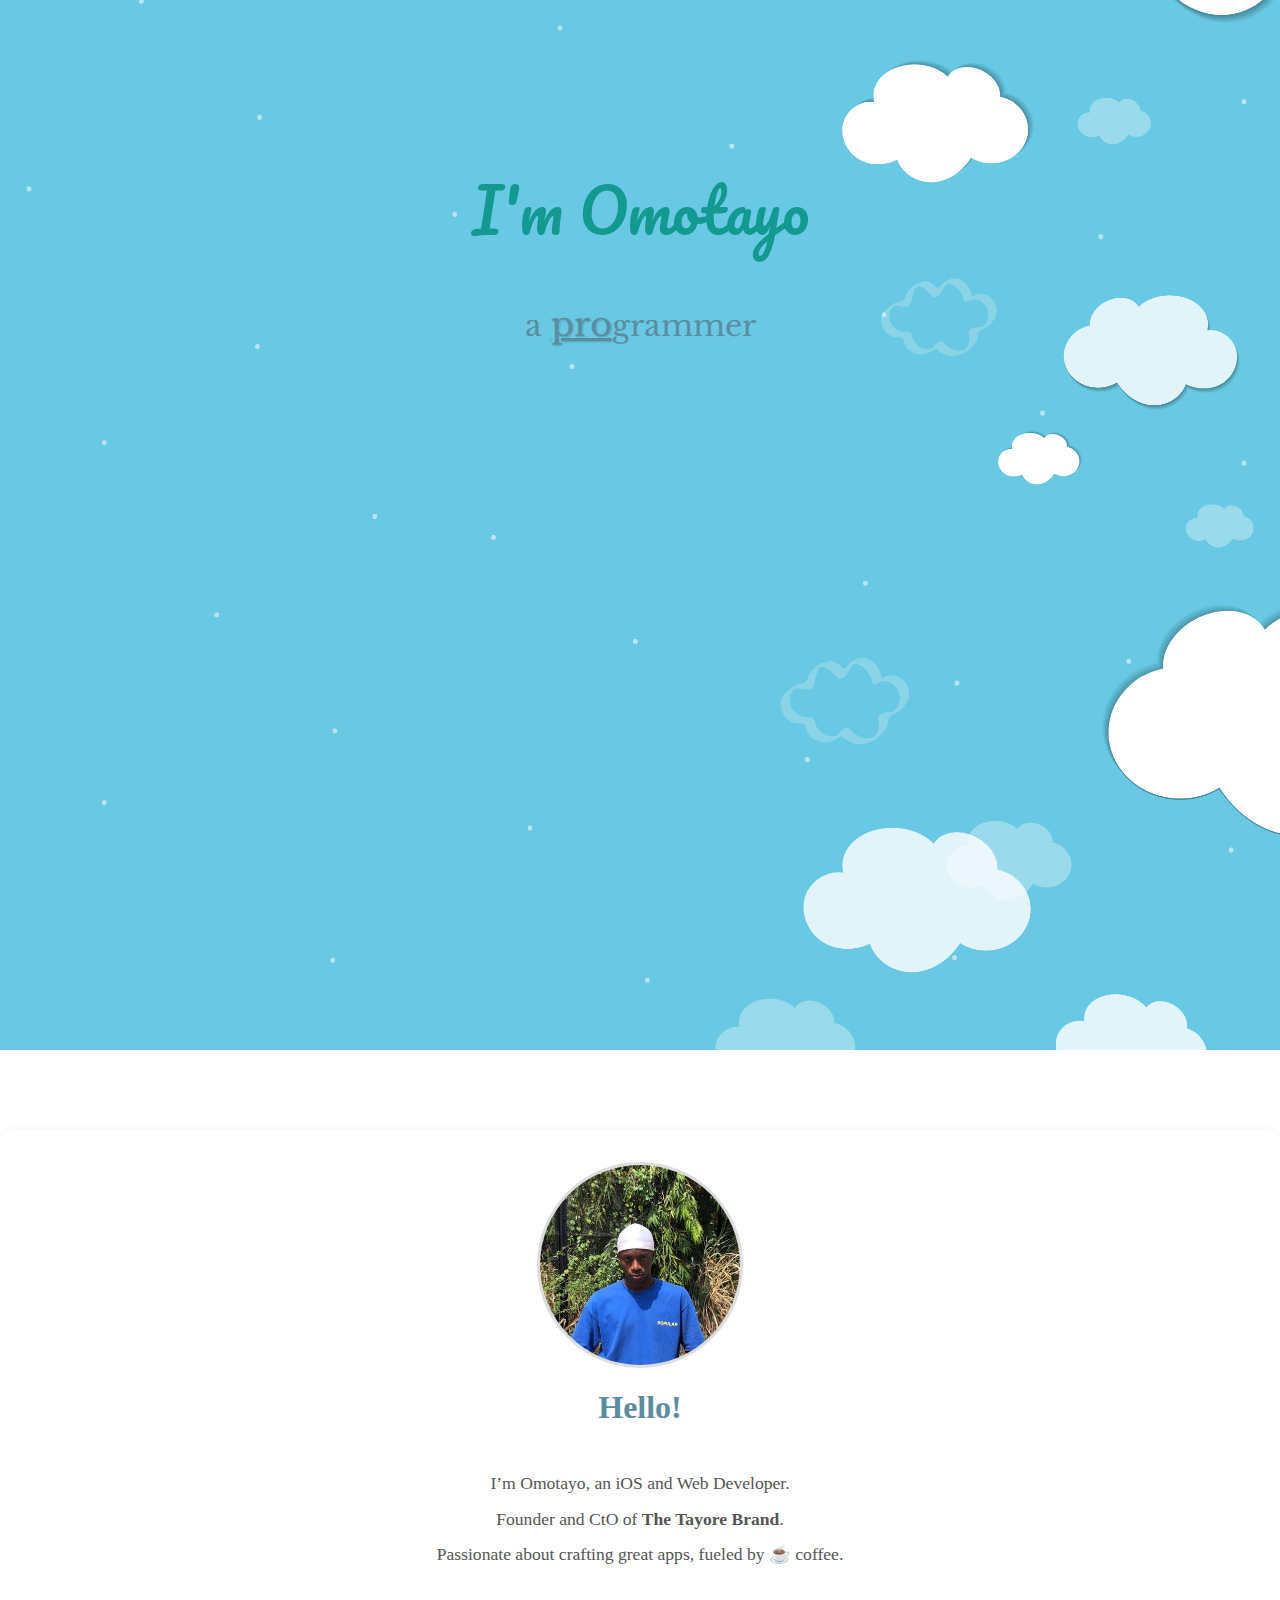
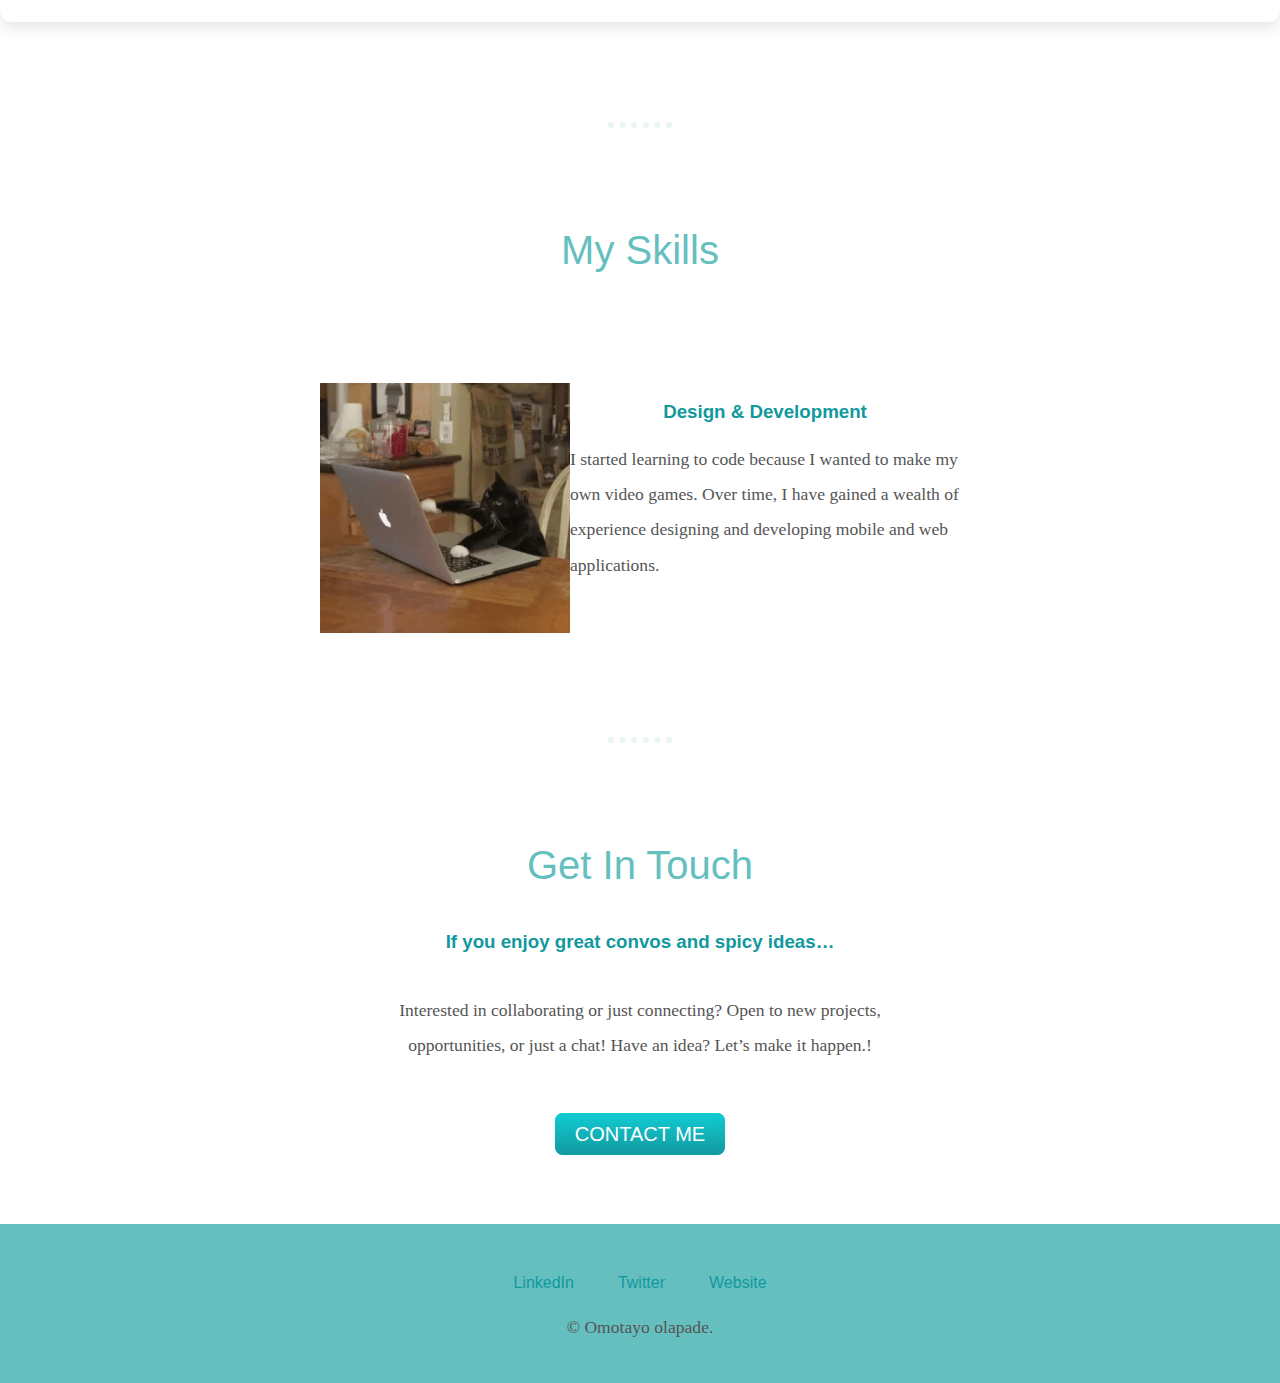
<file: index.html>
<!DOCTYPE html>
<html lang="en">
<head>
  <meta charset="UTF-8">
  <meta name="viewport" content="width=device-width, initial-scale=1.0" >
  <link rel="stylesheet" href="./styles.css">
  <link rel="preconnect" href="https://fonts.googleapis.com">
<link rel="preconnect" href="https://fonts.gstatic.com" crossorigin>
<link href="https://fonts.googleapis.com/css2?family=Caveat&family=Libre+Baskerville&family=Lobster&family=Pacifico&display=swap" rel="stylesheet">

  <title>Capstone project</title>
  
</head>

<body>
 <div class="gradient-background">
  <p class="name">I'm Omotayo</p>
  <p class="profession">a <span class="pro">pro</span>grammer</p>
</div>
  
<div class="profile-card">
  <img src="images/profile.jpg" alt="omotayo's profile picture" class="profile-img" />
  <h1>Hello!</h1>
  <p>
    I’m Omotayo, an iOS and Web Developer.<br />
    Founder and CtO of <strong>The Tayore Brand</strong>.<br />
    Passionate about crafting great apps, fueled by <span class="emoji">☕</span> coffee.
  </p>
</div>
<hr> 

<div class="skills">
      <h2>My Skills</h2>
      <div class="parent">
        <div class="typing">
          <img src="images/cat-typing.gif" alt="typing cat">
        </div>
        <div class="coding">
          <h3>Design &amp; Development</h3>
          <p>I started learning to code because I wanted to make my own video games. Over
            time,
            I
            have gained a wealth of experience designing and developing mobile and web applications.</p>
        </div>

        
        

      </div>
    

      <hr>
      <div class="contact-me">
        <h2>Get In Touch</h2>
        <h3>If you enjoy great convos and spicy ideas…</h3>
        <p class="contact-message">Interested in collaborating or just connecting? Open to new projects, opportunities, or just a chat!
          Have an idea? Let’s make it happen.!</p>
        <a class="btn" href="public/contact.html">CONTACT ME</a>

      </div>
    </div>
</div>
<br>
<div class="bottom-container">
    <a class="footer-link" href="https://www.linkedin.com/in/
omotayo-olapade-272472260">LinkedIn</a>
    <a class="footer-link" href="https://twitter.com/tayo_billz">Twitter</a>
    <a class="footer-link" href="https://www.appbrewery.com/">Website</a>
    <p class="copyright">© Omotayo olapade.</p>
  </div>
</body>
</html>
</file>
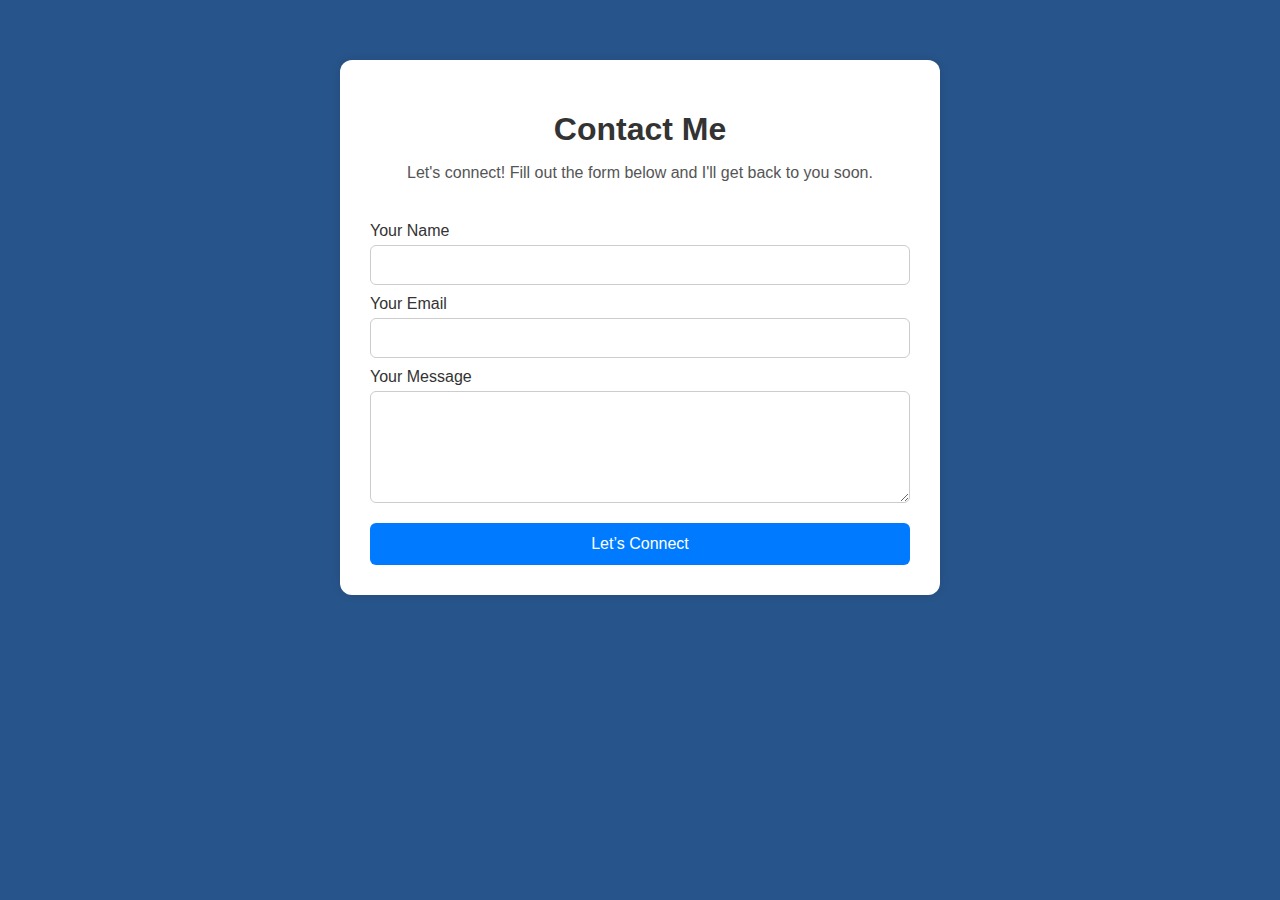
<file: public/contact.html>
<!DOCTYPE html>
<html lang="en">
<head>
  <meta charset="UTF-8" />
  <meta name="viewport" content="width=device-width, initial-scale=1.0"/>
  <title>Contact Me</title>
  <style>
    * {
      box-sizing: border-box;
      font-family: 'Segoe UI', Tahoma, Geneva, Verdana, sans-serif;
    }

    body {
      margin: 0;
      padding: 0;
      background: #27548A;
      color: #333;
    }

    .container {
      max-width: 600px;
      margin: 60px auto;
      padding: 30px;
      background: #fff;
      border-radius: 12px;
      box-shadow: 0 0 10px rgba(27, 22, 22, 0.1);
    }

    h1 {
      text-align: center;
      margin-bottom: 10px;
      font-size: 2rem;
    }

    p {
      text-align: center;
      margin-bottom: 30px;
      font-size: 1rem;
      color: #555;
    }

    form {
      display: flex;
      flex-direction: column;
    }

    label {
      margin: 10px 0 5px;
      font-weight: 500;
    }

    input,
    textarea {
      padding: 10px;
      font-size: 1rem;
      border: 1px solid #ccc;
      border-radius: 6px;
      resize: vertical;
    }

    button {
      margin-top: 20px;
      padding: 12px;
      background-color: #007BFF;
      border: none;
      border-radius: 6px;
      color: white;
      font-size: 1rem;
      cursor: pointer;
      transition: background-color 0.3s ease;
    }

    button:hover {
      background-color: #0056b3;
    }

    @media (max-width: 600px) {
      .container {
        margin: 30px 15px;
        padding: 20px;
      }
    }
  </style>
</head>
<body>

  <div class="container">
    <h1>Contact Me</h1>
    <p>Let's connect! Fill out the form below and I'll get back to you soon.</p>

    <form action="#" method="post">
      <label for="name">Your Name</label>
      <input type="text" id="name" name="name" required>

      <label for="email">Your Email</label>
      <input type="email" id="email" name="email" required>

      <label for="message">Your Message</label>
      <textarea id="message" name="message" rows="5" required></textarea>

      <button type="submit">Let’s Connect</button>
    </form>
  </div>

</body>
</html>
</file>
<file: styles.css>
.gradient-background{
  background-image: url('./images/cloud.png.jpg');
  background-size: cover;
  background-position: center;
  background-repeat: no-repeat;
  height: 100vh;

  display: flex;
  flex-direction: column;
  justify-content: flex-start; /* Start from top */
  align-items: center;

  padding-top: 150px; /* Adjust this value to move it down */
  padding-left: 20px;
  padding-right: 20px;
}

.name {
  color: #129990;
  font-weight: 50;
  font-size: 60px;
  font-family: 'Pacifico', cursive;
  text-align: center;
  margin: 0;
  padding-bottom: 10px; /* or remove it entirely */
}


.profession {
  font-family: 'Libre Baskerville', serif;
  font-weight: lighter;
  font-size: 30px;
   margin: 5px 0 0 0; /* reduce top margin */
  color: #5b8da1;
  margin-top: 10px;
}

.pro {
  color: #5b8da1;
  font-weight: lighter;
  text-decoration: underline;
  font-size: 34px;
  text-shadow: 1px 1px 2px rgba(0, 0, 0, 0.2);
}


 .profile-card {
    background: white;
    margin-top: 80px;
    padding: 2rem 3rem;
    border-radius: 12px;
    box-shadow: 0 6px 15px rgba(0,0,0,0.1);
    text-align: center;
 }
  .profile-img {
    width: 200px;
    height: 200px;
    border-radius: 50%;
    padding-top: ;
    object-fit: cover;
    margin: 0 auto 1rem auto;
    justify-content: center;
    display: block;
    border: 3px solid #ddd;
  }

   h1{
    color:#5b8da1; 
    font-weight: light;
    margin-bottom: 40px;
   }

   p {
  line-height: 1.6;
  font-size: 1.1rem;
  color: #555;
}
hr {
    border: dotted #eaf6f6 6px;
    border-bottom: none;
    width: 4%;
    margin: 100px auto;
}
h2 {
    color: #66bfbf;
    font-family: "Montserrat", sans-serif;
    font-size: 2.5rem;
    font-weight: normal;
    padding-bottom: 10px;
    text-align: center;
}
div{
  display: block;
  unicode-bidi: isolate;
}
.parent {
    display: grid;
    grid-template-columns: 0.5fr 1fr;
    grid-template-rows: repeat(1, 1fr);
    width: 50%;
    margin: 100px auto 0 auto;
    text-align: left;
    row-gap: 2rem;
}
h3 {
    color: #11999e;
    font-family: "Montserrat", sans-serif;
    text-align: center;
}
.contact-message {
    width: 40%;
    margin: 40px auto 60px;
    
}
p {
  line-height: 2;
}
.btn{
      background-color: #11cdd4;
  background-image: linear-gradient(to bottom, #11cdd4, #11999e);
  border-radius: 8px;
    font-family: "Montserrat", sans-serif;
    color: #ffffff;
    font-size: 20px;
    padding: 10px 20px 10px 20px;
    text-decoration: none;
    text-align: center;
}

body {
    color: #40514e;
    margin: 0;
    text-align: center;
    font-family: "Merriweather", serif;
}

.bottom-container {
 margin-top: 60px;
    background-color: #66bfbf;
    padding: 50px 0 20px;
}
.footer-link{
  color:#11999e;
  font-family: "Montserrat", sans-serif;;
    margin: 10px 20px;
  text-decoration: none;
}
</file>
